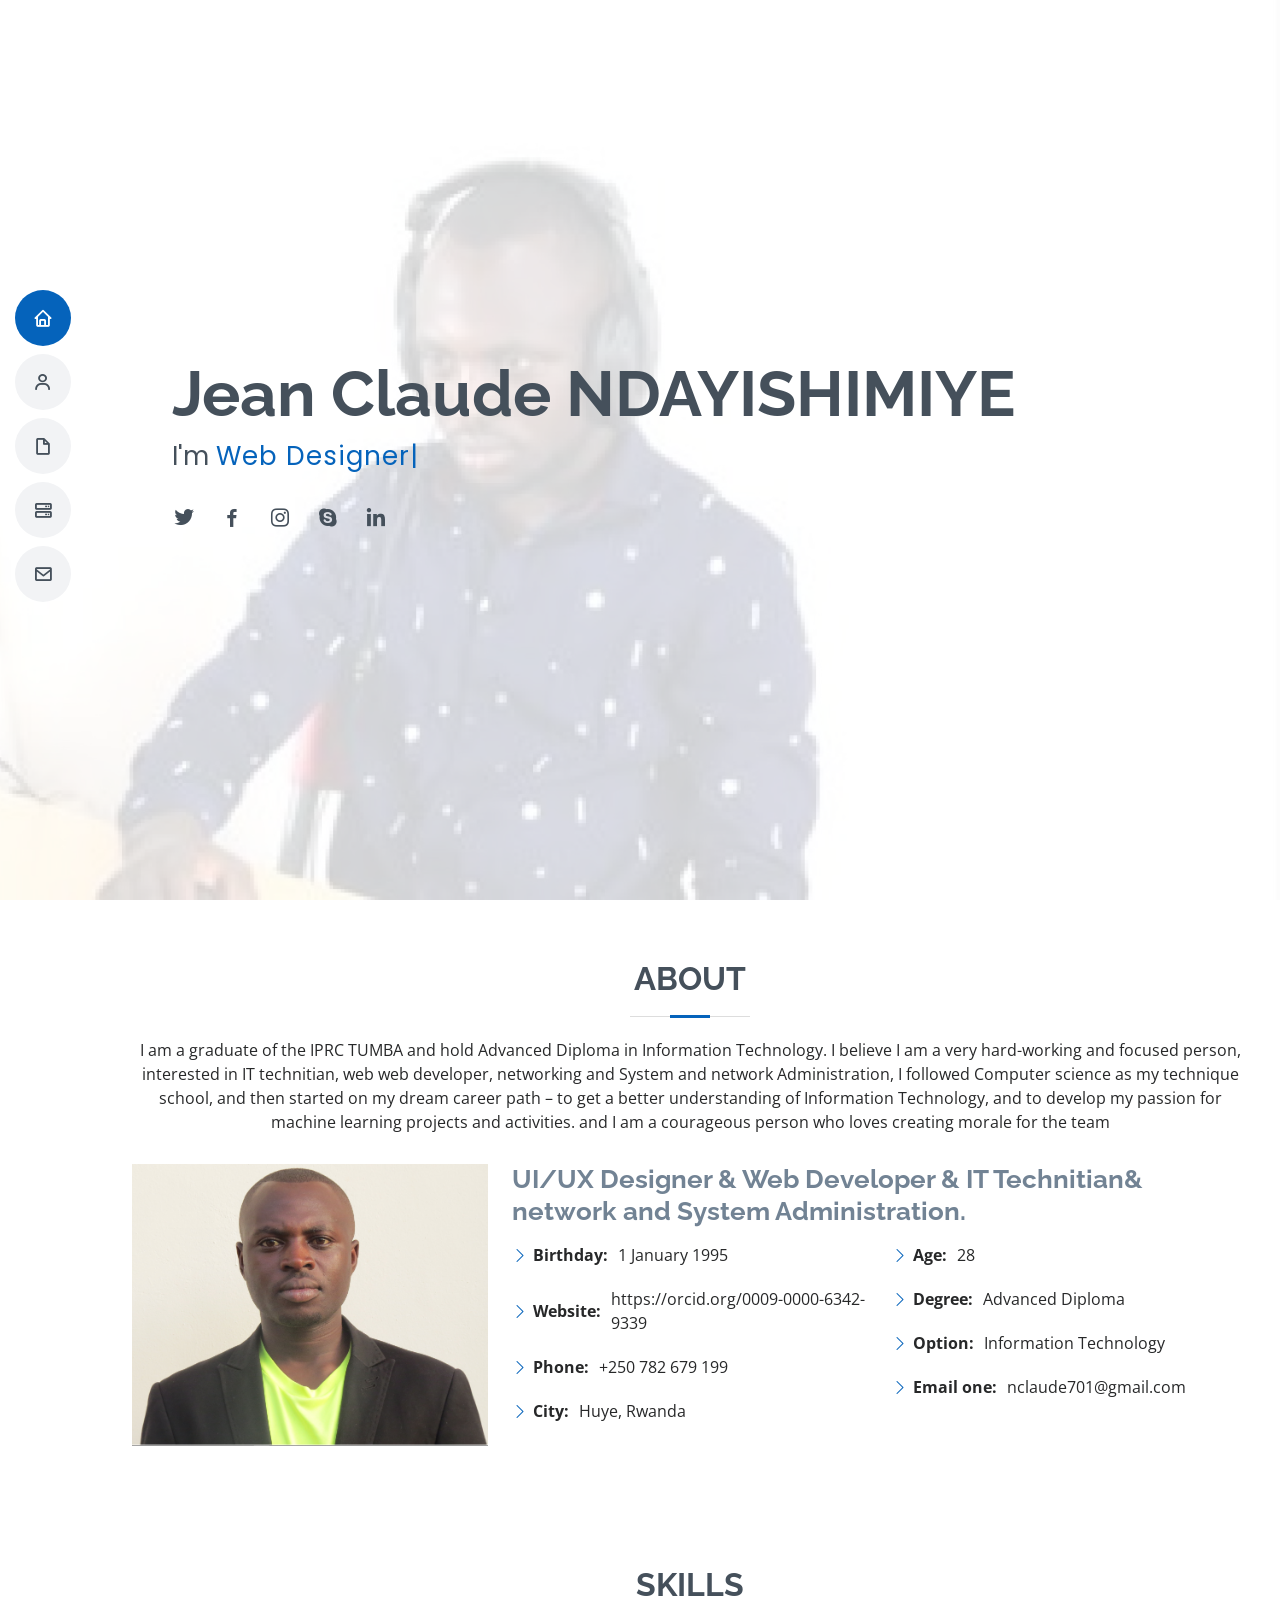
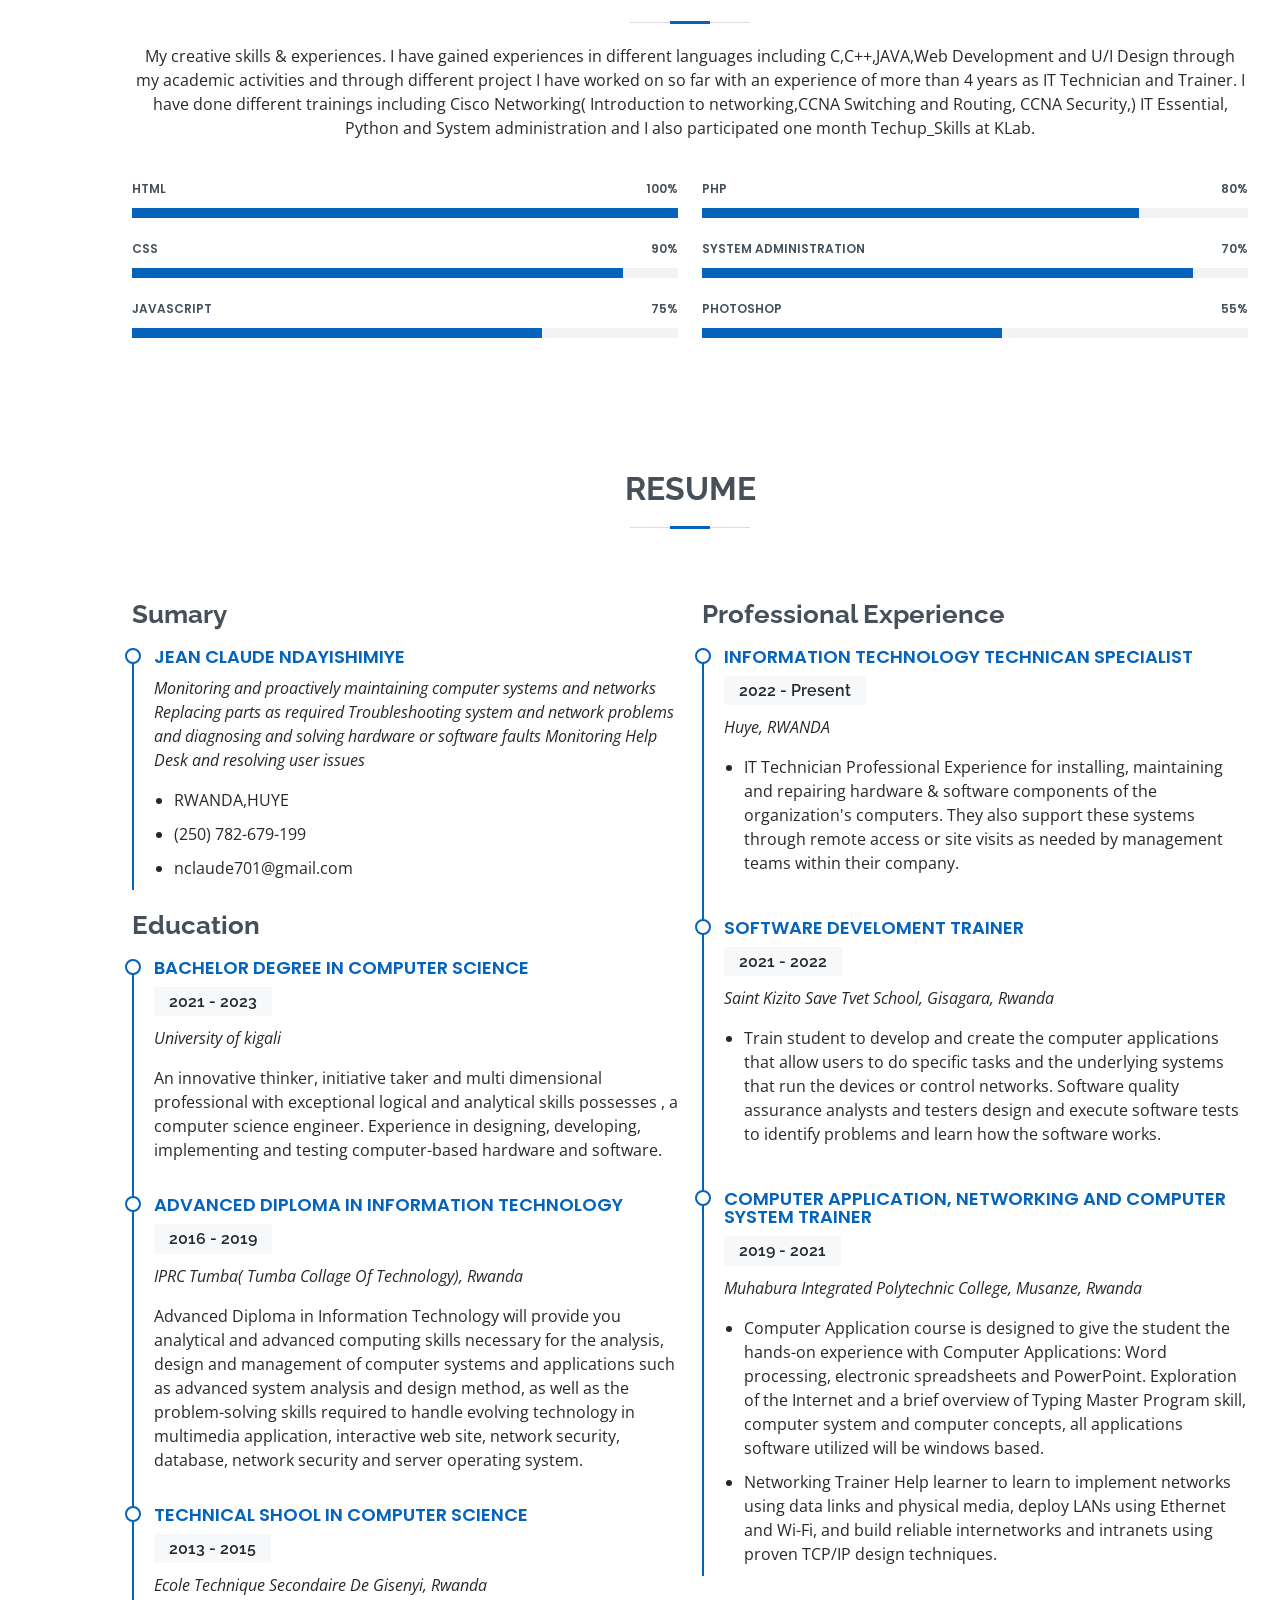
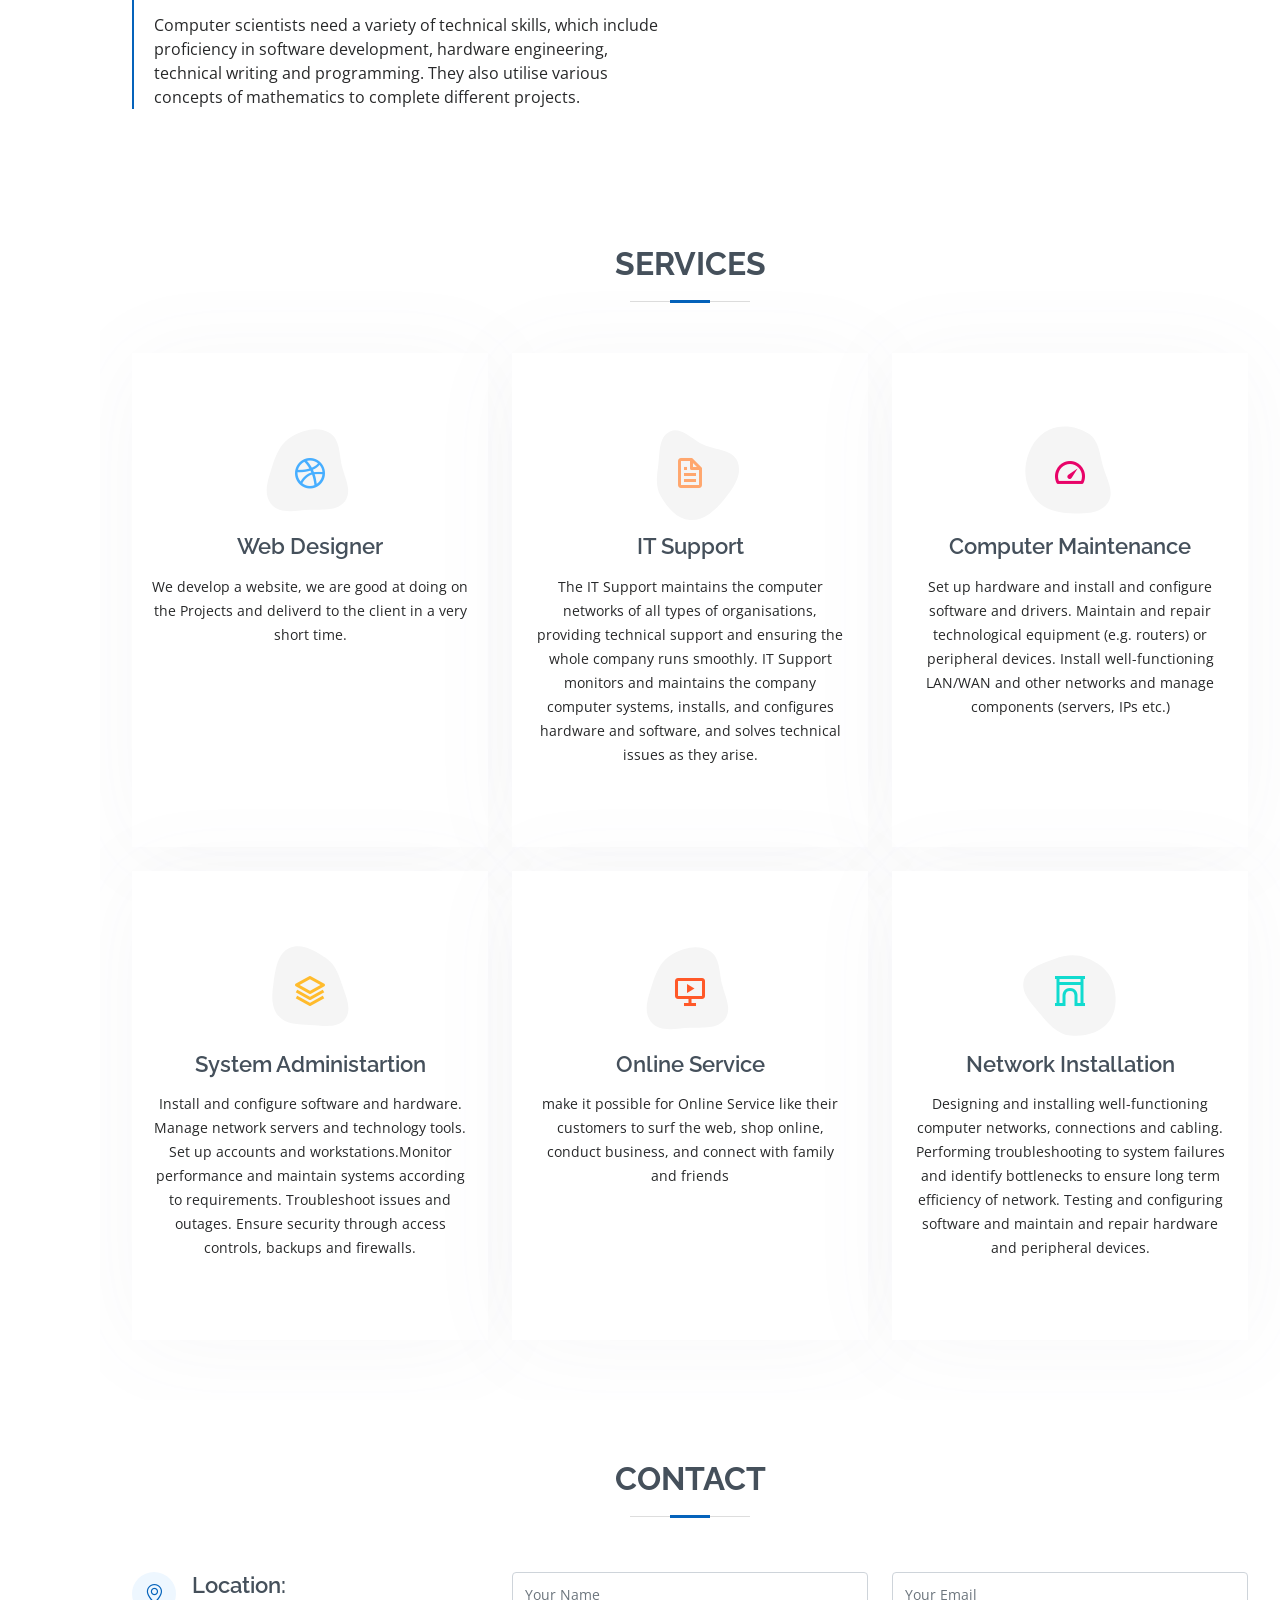
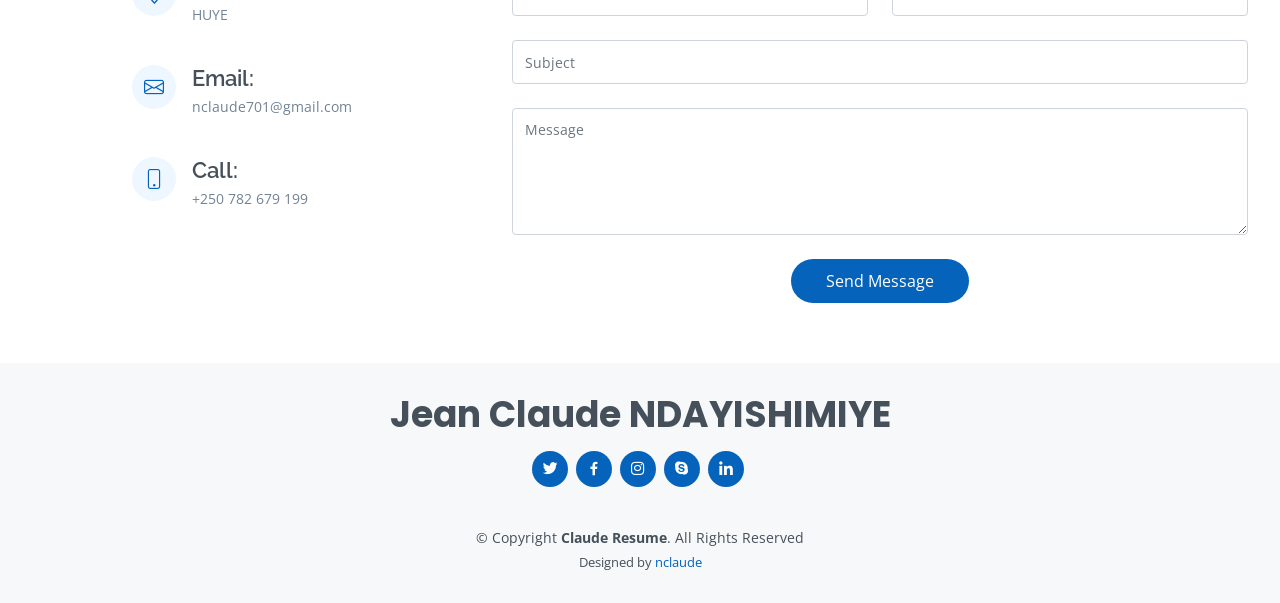
<file: index.html>
<!DOCTYPE html>
<html lang="en">

<head>
  <meta charset="utf-8">
  <meta content="width=device-width, initial-scale=1.0" name="viewport">

   <title>Jean Claude - Ndayishimiye</title>
  <meta content="" name="description">
  <meta content="" name="keywords">

  <!-- Favicons -->
  <link href="assets/img/favicon.png" rel="icon">
  <link href="assets/img/apple-touch-icon.png" rel="apple-touch-icon">

  <!-- Google Fonts -->
  <link href="https://fonts.googleapis.com/css?family=Open+Sans:300,300i,400,400i,600,600i,700,700i|Raleway:300,300i,400,400i,500,500i,600,600i,700,700i|Poppins:300,300i,400,400i,500,500i,600,600i,700,700i" rel="stylesheet">

  <!-- Vendor CSS Files -->
  <link href="assets/vendor/aos/aos.css" rel="stylesheet">
  <link href="assets/vendor/bootstrap/css/bootstrap.min.css" rel="stylesheet">
  <link href="assets/vendor/bootstrap-icons/bootstrap-icons.css" rel="stylesheet">
  <link href="assets/vendor/boxicons/css/boxicons.min.css" rel="stylesheet">
  <link href="assets/vendor/glightbox/css/glightbox.min.css" rel="stylesheet">
  <link href="assets/vendor/swiper/swiper-bundle.min.css" rel="stylesheet">

  <!-- Template Main CSS File -->
  <link href="assets/css/style.css" rel="stylesheet">

  <!-- =======================================================
  * Template Name: MyResume - v4.10.0
  * Template URL: https://bootstrapmade.com/free-html-bootstrap-template-my-resume/
  * Author: BootstrapMade.com
  * License: https://bootstrapmade.com/license/
  ======================================================== -->
</head>

<body>

  <!-- ======= Mobile nav toggle button ======= -->
  <!-- <button type="button" class="mobile-nav-toggle d-xl-none"><i class="bi bi-list mobile-nav-toggle"></i></button> -->
  <i class="bi bi-list mobile-nav-toggle d-lg-none"></i>
  <!-- ======= Header ======= -->
  <header id="header" class="d-flex flex-column justify-content-center">

    <nav id="navbar" class="navbar nav-menu">
      <ul>
        <li><a href="#hero" class="nav-link scrollto active"><i class="bx bx-home"></i> <span>Home</span></a></li>
        <li><a href="#about" class="nav-link scrollto"><i class="bx bx-user"></i> <span>About</span></a></li>
        <li><a href="#resume" class="nav-link scrollto"><i class="bx bx-file-blank"></i> <span>Resume</span></a></li>
       
        <li><a href="#services" class="nav-link scrollto"><i class="bx bx-server"></i> <span>Services</span></a></li>
        <li><a href="#contact" class="nav-link scrollto"><i class="bx bx-envelope"></i> <span>Contact</span></a></li>
      </ul>
    </nav><!-- .nav-menu -->

  </header><!-- End Header -->

  <!-- ======= Hero Section ======= -->
  <section id="hero" class="d-flex flex-column justify-content-center">
    <div class="container" data-aos="zoom-in" data-aos-delay="100">
      <h1>Jean Claude NDAYISHIMIYE</h1>
      <p>I'm <span class="typed" data-typed-items="Web Designer, Web Developer,IT technitian, Network and System Administration"></span></p>
      <div class="social-links">
        <a href="https://twitter.com/home" class="twitter"><i class="bx bxl-twitter"></i></a>
        <a href="https://www.facebook.com/ndiyishimiye.jeanclaude" class="facebook"><i class="bx bxl-facebook"></i></a>
        <a href="https://www.instagram.com/damascienejean/" class="instagram"><i class="bx bxl-instagram"></i></a>
        <a href="#" class="google-plus"><i class="bx bxl-skype"></i></a>
        <a href="https://www.linkedin.com/in/nclaude701/" class="linkedin"><i class="bx bxl-linkedin"></i></a>
      </div>
    </div>
  </section><!-- End Hero -->

  <main id="main">

    <!-- ======= About Section ======= -->
    <section id="about" class="about">
      <div class="container" data-aos="fade-up">

        <div class="section-title">
          <h2>About</h2>
          <p>I am a graduate of the IPRC TUMBA and hold Advanced Diploma in Information Technology. I believe I am a very hard-working and focused person, interested in IT technitian, web web developer, networking and System and network Administration, I followed Computer science as my technique school, and then started on my dream career path – to get a better understanding of Information Technology, and to develop my passion for machine learning projects and activities. and I am a courageous person who loves creating morale for the team</p>
        </div>

        <div class="row">
          <div class="col-lg-4">
            <img src="assets/img/profile.png" class="img-fluid" alt="">
          </div>
          <div class="col-lg-8 pt-4 pt-lg-0 content">
            <h3>UI/UX Designer &amp; Web Developer &amp; IT Technitian&amp; network and System Administration.</h3>
            <p class="fst-italic">
             
            </p>
            <div class="row">
              <div class="col-lg-6">
                <ul>
                  <li><i class="bi bi-chevron-right"></i> <strong>Birthday:</strong> <span>1 January 1995</span></li>
                  <li><i class="bi bi-chevron-right"></i> <strong>Website:</strong> <span>https://orcid.org/0009-0000-6342-9339</span></li>
                  <li><i class="bi bi-chevron-right"></i> <strong>Phone:</strong> <span>+250 782 679 199</span></li>
                  <li><i class="bi bi-chevron-right"></i> <strong>City:</strong> <span>Huye, Rwanda</span></li>
                </ul>
              </div>
              <div class="col-lg-6">
                <ul>
                  <li><i class="bi bi-chevron-right"></i> <strong>Age:</strong> <span>28</span></li>
                  <li><i class="bi bi-chevron-right"></i> <strong>Degree:</strong> <span>Advanced Diploma</span></li>
                  <li><i class="bi bi-chevron-right"></i> <strong>Option:</strong> <span>Information Technology</span></li>
                  <li><i class="bi bi-chevron-right"></i> <strong>Email one:</strong> <span>nclaude701@gmail.com</span></li>
                </ul>
              </div>
            </div>
            <p>
              
            </p>
          </div>
        </div>

      </div>
    </section><!-- End About Section -->

    

    <!-- ======= Skills Section ======= -->
    <section id="skills" class="skills section-bg">
      <div class="container" data-aos="fade-up">

        <div class="section-title">
          <h2>Skills</h2>
          <p>My creative skills & experiences.
I have gained experiences in different languages including C,C++,JAVA,Web Development and U/I Design through my academic activities and through different project I have worked on so far with an experience of more than 4 years as IT Technician and Trainer. I have done different trainings including Cisco Networking( Introduction to networking,CCNA Switching and Routing, CCNA Security,) IT Essential, Python and System administration and I also participated one month Techup_Skills at KLab.</p>
        </div>

        <div class="row skills-content">

          <div class="col-lg-6">

            <div class="progress">
              <span class="skill">HTML <i class="val">100%</i></span>
              <div class="progress-bar-wrap">
                <div class="progress-bar" role="progressbar" aria-valuenow="100" aria-valuemin="0" aria-valuemax="100"></div>
              </div>
            </div>

            <div class="progress">
              <span class="skill">CSS <i class="val">90%</i></span>
              <div class="progress-bar-wrap">
                <div class="progress-bar" role="progressbar" aria-valuenow="90" aria-valuemin="0" aria-valuemax="100"></div>
              </div>
            </div>

            <div class="progress">
              <span class="skill">JavaScript <i class="val">75%</i></span>
              <div class="progress-bar-wrap">
                <div class="progress-bar" role="progressbar" aria-valuenow="75" aria-valuemin="0" aria-valuemax="100"></div>
              </div>
            </div>

          </div>

          <div class="col-lg-6">

            <div class="progress">
              <span class="skill">PHP <i class="val">80%</i></span>
              <div class="progress-bar-wrap">
                <div class="progress-bar" role="progressbar" aria-valuenow="80" aria-valuemin="0" aria-valuemax="100"></div>
              </div>
            </div>

            <div class="progress">
              <span class="skill">system administration <i class="val">70%</i></span>
              <div class="progress-bar-wrap">
                <div class="progress-bar" role="progressbar" aria-valuenow="90" aria-valuemin="0" aria-valuemax="100"></div>
              </div>
            </div>

            <div class="progress">
              <span class="skill">Photoshop <i class="val">55%</i></span>
              <div class="progress-bar-wrap">
                <div class="progress-bar" role="progressbar" aria-valuenow="55" aria-valuemin="0" aria-valuemax="100"></div>
              </div>
            </div>

          </div>

        </div>

      </div>
    </section><!-- End Skills Section -->

    <!-- ======= Resume Section ======= -->
    <section id="resume" class="resume">
      <div class="container" data-aos="fade-up">

        <div class="section-title">
          <h2>Resume</h2>
        
        </div>

        <div class="row">
          <div class="col-lg-6">
            <h3 class="resume-title">Sumary</h3>
            <div class="resume-item pb-0">
              <h4>Jean Claude NDAYISHIMIYE</h4>
              <p><em>Monitoring and proactively maintaining computer systems and networks Replacing parts as required Troubleshooting system and network problems and diagnosing and solving hardware or software faults Monitoring Help Desk and resolving user issues</em></p>
              <ul>
                <li>RWANDA,HUYE </li>
                <li>(250) 782-679-199</li>
                <li>nclaude701@gmail.com</li>
              </ul>
            </div>

            <h3 class="resume-title">Education</h3>
            <div class="resume-item">
              <h4>Bachelor Degree In Computer Science</h4>
              <h5>2021 - 2023</h5>
              <p><em>University of kigali</em></p>
              <p>An innovative thinker, initiative taker and multi dimensional professional with exceptional logical and analytical skills possesses , a computer science engineer. Experience in designing, developing, implementing and testing computer-based hardware and software.</p>
            </div>
            <div class="resume-item">
              <h4>Advanced Diploma In Information Technology</h4>
              <h5>2016 - 2019</h5>
              <p><em>IPRC Tumba( Tumba Collage Of Technology), Rwanda</em></p>
              <p>Advanced Diploma in Information Technology will provide you analytical and advanced computing skills necessary for the analysis, design and management of computer systems and applications such as advanced system analysis and design method, as well as the problem-solving skills required to handle evolving technology in multimedia application, interactive web site, network security, database, network security and server operating system.</p>
            </div>
            <div class="resume-item">
              <h4>Technical Shool In Computer Science</h4>
              <h5>2013 - 2015</h5>
              <p><em>Ecole Technique Secondaire De Gisenyi, Rwanda</em></p>
              <p>Computer scientists need a variety of technical skills, which include proficiency in software development, hardware engineering, technical writing and programming. They also utilise various concepts of mathematics to complete different projects.</p>
            </div>
          </div>
          <div class="col-lg-6">
            <h3 class="resume-title">Professional Experience</h3>
            <div class="resume-item">
              <h4>Information Technology Technican specialist</h4>
              <h5>2022 - Present</h5>
              <p><em>Huye, RWANDA</em></p>
              <ul>
                <li>IT Technician Professional Experience for installing, maintaining and repairing hardware & software components of the organization's computers. They also support these systems through remote access or site visits as needed by management teams within their company.</li>
                
              </ul>
            </div>
            <div class="resume-item">
              <h4>Software Develoment Trainer</h4>
              <h5>2021 - 2022</h5>
              <p><em>Saint Kizito Save Tvet School, Gisagara, Rwanda</em></p>
              <ul>
                <li>Train student to develop and create the computer applications that allow users to do specific tasks and the underlying systems that run the devices or control networks. Software quality assurance analysts and testers design and execute software tests to identify problems and learn how the software works.</li>
                
              </ul>
            </div>
            <div class="resume-item">
              <h4>Computer Application, Networking and Computer system Trainer</h4>
              <h5>2019 - 2021</h5>
              <p><em>Muhabura Integrated Polytechnic College, Musanze, Rwanda</em></p>
              <ul>
                <li>Computer Application course is designed to give the student the hands-on experience with Computer Applications: Word processing, electronic spreadsheets and PowerPoint. Exploration of the Internet and a brief overview of Typing Master Program skill, computer system and computer concepts, all applications software utilized will be windows based.</li>
                 <li>Networking Trainer Help learner to learn to implement networks using data links and physical media, deploy LANs using Ethernet and Wi-Fi, and build reliable internetworks and intranets using proven TCP/IP design techniques.</li>
                
              </ul>
            </div>
          </div>
        </div>

      </div>
    </section><!-- End Resume Section -->

    <!-- ======= Portfolio Section ======= -->
    <!-- End Portfolio Section -->

    <!-- ======= Services Section ======= -->
    <section id="services" class="services">
      <div class="container" data-aos="fade-up">

        <div class="section-title">
          <h2>Services</h2>

        </div>

        <div class="row">

          <div class="col-lg-4 col-md-6 d-flex align-items-stretch" data-aos="zoom-in" data-aos-delay="100">
            <div class="icon-box iconbox-blue">
              <div class="icon">
                <svg width="100" height="100" viewBox="0 0 600 600" xmlns="http://www.w3.org/2000/svg">
                  <path stroke="none" stroke-width="0" fill="#f5f5f5" d="M300,521.0016835830174C376.1290562159157,517.8887921683347,466.0731472004068,529.7835943286574,510.70327084640275,468.03025145048787C554.3714126377745,407.6079735673963,508.03601936045806,328.9844924480964,491.2728898941984,256.3432110539036C474.5976632858925,184.082847569629,479.9380746630129,96.60480741107993,416.23090153303,58.64404602377083C348.86323505073057,18.502131276798302,261.93793281208167,40.57373210992963,193.5410806939664,78.93577620505333C130.42746243093433,114.334589627462,98.30271207620316,179.96522072025542,76.75703585869454,249.04625023123273C51.97151888228291,328.5150500222984,13.704378332031375,421.85034740162234,66.52175969318436,486.19268352777647C119.04800174914682,550.1803526380478,217.28368757567262,524.383925680826,300,521.0016835830174"></path>
                </svg>
                <i class="bx bxl-dribbble"></i>
              </div>
              <h4><a href="">Web Designer</a></h4>
              <p>We develop a website, we are good at doing on the Projects and deliverd to the client in a very short time.</p>
            </div>
          </div>

          <div class="col-lg-4 col-md-6 d-flex align-items-stretch mt-4 mt-md-0" data-aos="zoom-in" data-aos-delay="200">
            <div class="icon-box iconbox-orange ">
              <div class="icon">
                <svg width="100" height="100" viewBox="0 0 600 600" xmlns="http://www.w3.org/2000/svg">
                  <path stroke="none" stroke-width="0" fill="#f5f5f5" d="M300,582.0697525312426C382.5290701553225,586.8405444964366,449.9789794690241,525.3245884688669,502.5850820975895,461.55621195738473C556.606425686781,396.0723002908107,615.8543463187945,314.28637112970534,586.6730223649479,234.56875336149918C558.9533121215079,158.8439757836574,454.9685369536778,164.00468322053177,381.49747125262974,130.76875717737553C312.15926192815925,99.40240125094834,248.97055460311594,18.661163978235184,179.8680185752513,50.54337015887873C110.5421016452524,82.52863877960104,119.82277516462835,180.83849132639028,109.12597500060166,256.43424936330496C100.08760227029461,320.3096726198365,92.17705696193138,384.0621239912766,124.79988738764834,439.7174275375508C164.83382741302287,508.01625554203684,220.96474134820875,577.5009287672846,300,582.0697525312426"></path>
                </svg>
                <i class="bx bx-file"></i>
              </div>
              <h4><a href="">IT Support</a></h4>
              <p>The IT Support maintains the computer networks of all types of organisations, providing technical support and ensuring the whole company runs smoothly. IT Support monitors and maintains the company computer systems, installs, and configures hardware and software, and solves technical issues as they arise.</p>
            </div>
          </div>

          <div class="col-lg-4 col-md-6 d-flex align-items-stretch mt-4 mt-lg-0" data-aos="zoom-in" data-aos-delay="300">
            <div class="icon-box iconbox-pink">
              <div class="icon">
                <svg width="100" height="100" viewBox="0 0 600 600" xmlns="http://www.w3.org/2000/svg">
                  <path stroke="none" stroke-width="0" fill="#f5f5f5" d="M300,541.5067337569781C382.14930387511276,545.0595476570109,479.8736841581634,548.3450877840088,526.4010558755058,480.5488172755941C571.5218469581645,414.80211281144784,517.5187510058486,332.0715597781072,496.52539010469104,255.14436215662573C477.37192572678356,184.95920475031193,473.57363656557914,105.61284051026155,413.0603344069578,65.22779650032875C343.27470386102294,18.654635553484475,251.2091493199835,5.337323636656869,175.0934190732945,40.62881213300186C97.87086631185822,76.43348514350839,51.98124368387456,156.15599469081315,36.44837278890362,239.84606092416172C21.716077023791087,319.22268207091537,43.775223500013084,401.1760424656574,96.891909868211,461.97329694683043C147.22146801428983,519.5804099606455,223.5754009179313,538.201503339737,300,541.5067337569781"></path>
                </svg>
                <i class="bx bx-tachometer"></i>
              </div>
              <h4><a href="">Computer Maintenance</a></h4>
              <p>Set up hardware and install and configure software and drivers. Maintain and repair technological equipment (e.g. routers) or peripheral devices. Install well-functioning LAN/WAN and other networks and manage components (servers, IPs etc.)</p>
            </div>
          </div>

          <div class="col-lg-4 col-md-6 d-flex align-items-stretch mt-4" data-aos="zoom-in" data-aos-delay="100">
            <div class="icon-box iconbox-yellow">
              <div class="icon">
                <svg width="100" height="100" viewBox="0 0 600 600" xmlns="http://www.w3.org/2000/svg">
                  <path stroke="none" stroke-width="0" fill="#f5f5f5" d="M300,503.46388370962813C374.79870501325706,506.71871716319447,464.8034551963731,527.1746412648533,510.4981551193396,467.86667711651364C555.9287308511215,408.9015244558933,512.6030010748507,327.5744911775523,490.211057578863,256.5855673507754C471.097692560561,195.9906835881958,447.69079081568157,138.11976852964426,395.19560036434837,102.3242989838813C329.3053358748298,57.3949838291264,248.02791733380457,8.279543830951368,175.87071277845988,42.242879143198664C103.41431057327972,76.34704239035025,93.79494320519305,170.9812938413882,81.28167332365135,250.07896920659033C70.17666984294237,320.27484674793965,64.84698225790005,396.69656628748305,111.28512138212992,450.4950937839243C156.20124167950087,502.5303643271138,231.32542653798444,500.4755392045468,300,503.46388370962813"></path>
                </svg>
                <i class="bx bx-layer"></i>
              </div>
              <h4><a href="">System Administartion</a></h4>
              <p>Install and configure software and hardware. Manage network servers and technology tools. Set up accounts and workstations.Monitor performance and maintain systems according to requirements. Troubleshoot issues and outages. Ensure security through access controls, backups and firewalls.</p>
            </div>
          </div>

          <div class="col-lg-4 col-md-6 d-flex align-items-stretch mt-4" data-aos="zoom-in" data-aos-delay="200">
            <div class="icon-box iconbox-red">
              <div class="icon">
                <svg width="100" height="100" viewBox="0 0 600 600" xmlns="http://www.w3.org/2000/svg">
                  <path stroke="none" stroke-width="0" fill="#f5f5f5" d="M300,521.0016835830174C376.1290562159157,517.8887921683347,466.0731472004068,529.7835943286574,510.70327084640275,468.03025145048787C554.3714126377745,407.6079735673963,508.03601936045806,328.9844924480964,491.2728898941984,256.3432110539036C474.5976632858925,184.082847569629,479.9380746630129,96.60480741107993,416.23090153303,58.64404602377083C348.86323505073057,18.502131276798302,261.93793281208167,40.57373210992963,193.5410806939664,78.93577620505333C130.42746243093433,114.334589627462,98.30271207620316,179.96522072025542,76.75703585869454,249.04625023123273C51.97151888228291,328.5150500222984,13.704378332031375,421.85034740162234,66.52175969318436,486.19268352777647C119.04800174914682,550.1803526380478,217.28368757567262,524.383925680826,300,521.0016835830174"></path>
                </svg>
                <i class="bx bx-slideshow"></i>
              </div>
              <h4><a href="">Online Service</a></h4>
              <p> make it possible for Online Service like  their customers to surf the web, shop online, conduct business, and connect with family and friends</p>
            </div>
          </div>

          <div class="col-lg-4 col-md-6 d-flex align-items-stretch mt-4" data-aos="zoom-in" data-aos-delay="300">
            <div class="icon-box iconbox-teal">
              <div class="icon">
                <svg width="100" height="100" viewBox="0 0 600 600" xmlns="http://www.w3.org/2000/svg">
                  <path stroke="none" stroke-width="0" fill="#f5f5f5" d="M300,566.797414625762C385.7384707136149,576.1784315230908,478.7894351017131,552.8928747891023,531.9192734346935,484.94944893311C584.6109503024035,417.5663521118492,582.489472248146,322.67544863468447,553.9536738515405,242.03673114598146C529.1557734026468,171.96086150256528,465.24506316201064,127.66468636344209,395.9583748389544,100.7403814666027C334.2173773831606,76.7482773500951,269.4350130405921,84.62216499799875,207.1952322260088,107.2889140133804C132.92018162631612,134.33871894543012,41.79353780512637,160.00259165414826,22.644507872594943,236.69541883565114C3.319112789854554,314.0945973066697,72.72355303640163,379.243833228382,124.04198916343866,440.3218312028393C172.9286146004772,498.5055451809895,224.45579914871206,558.5317968840102,300,566.797414625762"></path>
                </svg>
                <i class="bx bx-arch"></i>
              </div>
              <h4><a href="">Network Installation</a></h4>
              <p>Designing and installing well-functioning computer networks, connections and cabling. Performing troubleshooting to system failures and identify bottlenecks to ensure long term efficiency of network. Testing and configuring software and maintain and repair hardware and peripheral devices.</p>
            </div>
          </div>

        </div>

      </div>
    </section><!-- End Services Section -->

    <!-- ======= contact Section ======= -->
    
    <section id="contact" class="contact">
      <div class="container" data-aos="fade-up">

        <div class="section-title">
          <h2>Contact</h2>
        </div>

        <div class="row mt-1">

          <div class="col-lg-4">
            <div class="info">
              <div class="address">
                <i class="bi bi-geo-alt"></i>
                <h4>Location:</h4>
                <p>HUYE</p>
              </div>

              <div class="email">
                <i class="bi bi-envelope"></i>
                <h4>Email:</h4>
                <p>nclaude701@gmail.com</p>
              </div>

              <div class="phone">
                <i class="bi bi-phone"></i>
                <h4>Call:</h4>
                <p>+250 782 679 199</p>
              </div>

            </div>

          </div>

          <div class="col-lg-8 mt-5 mt-lg-0">

            <form action="forms/contact.php" method="post" role="form" class="php-email-form">
              <div class="row">
                <div class="col-md-6 form-group">
                  <input type="text" name="name" class="form-control" id="name" placeholder="Your Name" required>
                </div>
                <div class="col-md-6 form-group mt-3 mt-md-0">
                  <input type="email" class="form-control" name="email" id="email" placeholder="Your Email" required>
                </div>
              </div>
              <div class="form-group mt-3">
                <input type="text" class="form-control" name="subject" id="subject" placeholder="Subject" required>
              </div>
              <div class="form-group mt-3">
                <textarea class="form-control" name="message" rows="5" placeholder="Message" required></textarea>
              </div>
              <div class="my-3">
                <div class="loading">Loading</div>
                <div class="error-message"></div>
                <div class="sent-message">Your message has been sent. Thank you!</div>
              </div>
              <div class="text-center"><button type="submit">Send Message</button></div>
            </form>

          </div>

        </div>

      </div>
    </section><!-- End Contact Section -->

  </main><!-- End #main -->

  <!-- ======= Footer ======= -->
  <footer id="footer">
    <div class="container">
      <h3>Jean Claude NDAYISHIMIYE</h3>
    
      <div class="social-links">
        <a href="https://twitter.com/home?lang=en" class="twitter"><i class="bx bxl-twitter"></i></a>
        <a href="https://www.facebook.com/" class="facebook"><i class="bx bxl-facebook"></i></a>
        <a href="#" class="instagram"><i class="bx bxl-instagram"></i></a>
        <a href="#" class="google-plus"><i class="bx bxl-skype"></i></a>
        <a href="www.linkedin.com/in/nclaude701" class="linkedin"><i class="bx bxl-linkedin"></i></a>
      </div>
      <div class="copyright">
        &copy; Copyright <strong><span>Claude Resume</span></strong>. All Rights Reserved
      </div>
      <div class="credits">
        <!-- All the links in the footer should remain intact. -->
        <!-- You can delete the links only if you purchased the pro version. -->
        <!-- Licensing information: [license-url] -->
        <!-- Purchase the pro version with working PHP/AJAX contact form: https://bootstrapmade.com/free-html-bootstrap-template-my-resume/ -->
        Designed by <a href="">nclaude</a>
      </div>
    </div>
  </footer><!-- End Footer -->

  <div id="preloader"></div>
  <a href="#" class="back-to-top d-flex align-items-center justify-content-center"><i class="bi bi-arrow-up-short"></i></a>

  <!-- Vendor JS Files -->
  <script src="assets/vendor/purecounter/purecounter_vanilla.js"></script>
  <script src="assets/vendor/aos/aos.js"></script>
  <script src="assets/vendor/bootstrap/js/bootstrap.bundle.min.js"></script>
  <script src="assets/vendor/glightbox/js/glightbox.min.js"></script>
  <script src="assets/vendor/isotope-layout/isotope.pkgd.min.js"></script>
  <script src="assets/vendor/swiper/swiper-bundle.min.js"></script>
  <script src="assets/vendor/typed.js/typed.min.js"></script>
  <script src="assets/vendor/waypoints/noframework.waypoints.js"></script>
  <script src="assets/vendor/php-email-form/validate.js"></script>

  <!-- Template Main JS File -->
  <script src="assets/js/main.js"></script>

</body>

</html>
</file>
<file: assets/css/style.css>
/**
* Template Name: MyResume - v4.10.0
* Template URL: https://bootstrapmade.com/free-html-bootstrap-template-my-resume/
* Author: BootstrapMade.com
* License: https://bootstrapmade.com/license/
*/

/*--------------------------------------------------------------
# General
--------------------------------------------------------------*/
body {
  font-family: "Open Sans", sans-serif;
  color: #272829;
}

a {
  color: #0563bb;
  text-decoration: none;
}

a:hover {
  color: #067ded;
  text-decoration: none;
}

h1,
h2,
h3,
h4,
h5,
h6 {
  font-family: "Raleway", sans-serif;
}

/*--------------------------------------------------------------
# Back to top button
--------------------------------------------------------------*/
.back-to-top {
  position: fixed;
  visibility: hidden;
  opacity: 0;
  right: 15px;
  bottom: 15px;
  z-index: 996;
  background: #0563bb;
  width: 40px;
  height: 40px;
  border-radius: 50px;
  transition: all 0.4s;
}

.back-to-top i {
  font-size: 28px;
  color: #fff;
  line-height: 0;
}

.back-to-top:hover {
  background: #0678e3;
  color: #fff;
}

.back-to-top.active {
  visibility: visible;
  opacity: 1;
}

/*--------------------------------------------------------------
# Preloader
--------------------------------------------------------------*/
#preloader {
  position: fixed;
  top: 0;
  left: 0;
  right: 0;
  bottom: 0;
  z-index: 9999;
  overflow: hidden;
  background: #fff;
}

#preloader:before {
  content: "";
  position: fixed;
  top: calc(50% - 30px);
  left: calc(50% - 30px);
  border: 6px solid #0563bb;
  border-top-color: #fff;
  border-bottom-color: #fff;
  border-radius: 50%;
  width: 60px;
  height: 60px;
  -webkit-animation: animate-preloader 1s linear infinite;
  animation: animate-preloader 1s linear infinite;
}

@-webkit-keyframes animate-preloader {
  0% {
    transform: rotate(0deg);
  }

  100% {
    transform: rotate(360deg);
  }
}

@keyframes animate-preloader {
  0% {
    transform: rotate(0deg);
  }

  100% {
    transform: rotate(360deg);
  }
}

/*--------------------------------------------------------------
# Disable aos animation delay on mobile devices
--------------------------------------------------------------*/
@media screen and (max-width: 768px) {
  [data-aos-delay] {
    transition-delay: 0 !important;
  }
}

/*--------------------------------------------------------------
# Header
--------------------------------------------------------------*/
#header {
  position: fixed;
  top: 0;
  left: 0;
  bottom: 0;
  z-index: 9997;
  transition: all 0.5s;
  padding: 15px;
  overflow-y: auto;
}

@media (max-width: 991px) {
  #header {
    width: 300px;
    background: #fff;
    border-right: 1px solid #e6e9ec;
    left: -300px;
  }
}

@media (min-width: 991px) {
  #main {
    margin-left: 100px;
  }
}

/*--------------------------------------------------------------
# Navigation Menu
--------------------------------------------------------------*/
/**
* Desktop Navigation 
*/
.nav-menu {
  padding: 0;
  display: block;
}

.nav-menu * {
  margin: 0;
  padding: 0;
  list-style: none;
}

.nav-menu>ul>li {
  position: relative;
  white-space: nowrap;
}

.nav-menu a,
.nav-menu a:focus {
  display: flex;
  align-items: center;
  color: #45505b;
  padding: 10px 18px;
  margin-bottom: 8px;
  transition: 0.3s;
  font-size: 15px;
  border-radius: 50px;
  background: #f2f3f5;
  height: 56px;
  width: 100%;
  overflow: hidden;
  transition: 0.3s;
}

.nav-menu a i,
.nav-menu a:focus i {
  font-size: 20px;
}

.nav-menu a span,
.nav-menu a:focus span {
  padding: 0 5px 0 7px;
  color: #45505b;
}

@media (min-width: 992px) {

  .nav-menu a,
  .nav-menu a:focus {
    width: 56px;
  }

  .nav-menu a span,
  .nav-menu a:focus span {
    display: none;
    color: #fff;
  }
}

.nav-menu a:hover,
.nav-menu .active,
.nav-menu .active:focus,
.nav-menu li:hover>a {
  color: #fff;
  background: #0563bb;
}

.nav-menu a:hover span,
.nav-menu .active span,
.nav-menu .active:focus span,
.nav-menu li:hover>a span {
  color: #fff;
}

.nav-menu a:hover,
.nav-menu li:hover>a {
  width: 100%;
  color: #fff;
}

.nav-menu a:hover span,
.nav-menu li:hover>a span {
  display: block;
}

/**
* Mobile Navigation 
*/
.mobile-nav-toggle {
  position: fixed;
  right: 10px;
  top: 10px;
  z-index: 9998;
  border: 0;
  background: none;
  font-size: 28px;
  transition: all 0.4s;
  outline: none !important;
  line-height: 0;
  cursor: pointer;
  border-radius: 50px;
  padding: 5px;
}

.mobile-nav-toggle i {
  color: #45505b;
}

.mobile-nav-active {
  overflow: hidden;
}

.mobile-nav-active #header {
  left: 0;
}

.mobile-nav-active .mobile-nav-toggle {
  color: #fff;
  background-color: #0563bb;
}

/*--------------------------------------------------------------
# Hero Section
--------------------------------------------------------------*/
#hero {
  width: 100%;
  height: 100vh;
  background: url("../img/hero.jpg") top right no-repeat;
  background-size: cover;
  position: relative;
}

@media (min-width: 992px) {
  #hero {
    padding-left: 160px;
  }
}

#hero:before {
  content: "";
  background: rgba(255, 255, 255, 0.8);
  position: absolute;
  bottom: 0;
  top: 0;
  left: 0;
  right: 0;
}

#hero h1 {
  margin: 0;
  font-size: 64px;
  font-weight: 700;
  line-height: 56px;
  color: #45505b;
}

#hero p {
  color: #45505b;
  margin: 15px 0 0 0;
  font-size: 26px;
  font-family: "Poppins", sans-serif;
}

#hero p span {
  color: #0563bb;
  letter-spacing: 1px;
}

#hero .social-links {
  margin-top: 30px;
}

#hero .social-links a {
  font-size: 24px;
  display: inline-block;
  color: #45505b;
  line-height: 1;
  margin-right: 20px;
  transition: 0.3s;
}

#hero .social-links a:hover {
  color: #0563bb;
}

@media (max-width: 992px) {
  #hero {
    text-align: center;
  }

  #hero h1 {
    font-size: 32px;
    line-height: 36px;
  }

  #hero p {
    margin-top: 10px;
    font-size: 20px;
    line-height: 24px;
  }
}

/*--------------------------------------------------------------
# Sections General
--------------------------------------------------------------*/
section {
  padding: 60px 0;
  overflow: hidden;
}

.section-title {
  text-align: center;
  padding-bottom: 30px;
}

.section-title h2 {
  font-size: 32px;
  font-weight: bold;
  text-transform: uppercase;
  margin-bottom: 20px;
  padding-bottom: 20px;
  position: relative;
  color: #45505b;
}

.section-title h2::before {
  content: "";
  position: absolute;
  display: block;
  width: 120px;
  height: 1px;
  background: #ddd;
  bottom: 1px;
  left: calc(50% - 60px);
}

.section-title h2::after {
  content: "";
  position: absolute;
  display: block;
  width: 40px;
  height: 3px;
  background: #0563bb;
  bottom: 0;
  left: calc(50% - 20px);
}

.section-title p {
  margin-bottom: 0;
}

/*--------------------------------------------------------------
# About
--------------------------------------------------------------*/
.about .content h3 {
  font-weight: 700;
  font-size: 26px;
  color: #728394;
}

.about .content ul {
  list-style: none;
  padding: 0;
}

.about .content ul li {
  margin-bottom: 20px;
  display: flex;
  align-items: center;
}

.about .content ul strong {
  margin-right: 10px;
}

.about .content ul i {
  font-size: 16px;
  margin-right: 5px;
  color: #0563bb;
  line-height: 0;
}

.about .content p:last-child {
  margin-bottom: 0;
}

/*--------------------------------------------------------------
# Facts
--------------------------------------------------------------*/
.facts .count-box {
  padding: 30px 30px 25px 30px;
  margin-top: 30px;
  width: 100%;
  position: relative;
  text-align: center;
  background: #fff;
}

.facts .count-box i {
  position: absolute;
  top: -25px;
  left: 50%;
  transform: translateX(-50%);
  font-size: 24px;
  background: #0563bb;
  color: #fff;
  border-radius: 50px;
  display: inline-flex;
  align-items: center;
  justify-content: center;
  width: 48px;
  height: 48px;
}

.facts .count-box span {
  font-size: 36px;
  display: block;
  font-weight: 600;
  color: #011426;
}

.facts .count-box p {
  padding: 0;
  margin: 0;
  font-family: "Raleway", sans-serif;
  font-size: 14px;
}

/*--------------------------------------------------------------
# Akills
--------------------------------------------------------------*/
.skills .progress {
  height: 60px;
  display: block;
  background: none;
  border-radius: 0;
}

.skills .progress .skill {
  padding: 10px 0;
  margin: 0;
  text-transform: uppercase;
  display: block;
  font-weight: 600;
  font-family: "Poppins", sans-serif;
  color: #45505b;
}

.skills .progress .skill .val {
  float: right;
  font-style: normal;
}

.skills .progress-bar-wrap {
  background: #f2f3f5;
}

.skills .progress-bar {
  width: 1px;
  height: 10px;
  transition: 0.9s;
  background-color: #0563bb;
}

/*--------------------------------------------------------------
# Resume
--------------------------------------------------------------*/
.resume .resume-title {
  font-size: 26px;
  font-weight: 700;
  margin-top: 20px;
  margin-bottom: 20px;
  color: #45505b;
}

.resume .resume-item {
  padding: 0 0 20px 20px;
  margin-top: -2px;
  border-left: 2px solid #0563bb;
  position: relative;
}

.resume .resume-item h4 {
  line-height: 18px;
  font-size: 18px;
  font-weight: 600;
  text-transform: uppercase;
  font-family: "Poppins", sans-serif;
  color: #0563bb;
  margin-bottom: 10px;
}

.resume .resume-item h5 {
  font-size: 16px;
  background: #f7f8f9;
  padding: 5px 15px;
  display: inline-block;
  font-weight: 600;
  margin-bottom: 10px;
}

.resume .resume-item ul {
  padding-left: 20px;
}

.resume .resume-item ul li {
  padding-bottom: 10px;
}

.resume .resume-item:last-child {
  padding-bottom: 0;
}

.resume .resume-item::before {
  content: "";
  position: absolute;
  width: 16px;
  height: 16px;
  border-radius: 50px;
  left: -9px;
  top: 0;
  background: #fff;
  border: 2px solid #0563bb;
}

/*--------------------------------------------------------------
# Portfolio
--------------------------------------------------------------*/
.portfolio .portfolio-item {
  margin-bottom: 30px;
}

.portfolio #portfolio-flters {
  padding: 0;
  margin: 0 auto 25px auto;
  list-style: none;
  text-align: center;
  background: #fff;
  border-radius: 50px;
  padding: 2px 15px;
}

.portfolio #portfolio-flters li {
  cursor: pointer;
  display: inline-block;
  padding: 10px 15px;
  font-size: 14px;
  font-weight: 600;
  line-height: 1;
  text-transform: uppercase;
  color: #272829;
  margin-bottom: 5px;
  transition: all 0.3s ease-in-out;
}

.portfolio #portfolio-flters li:hover,
.portfolio #portfolio-flters li.filter-active {
  color: #0563bb;
}

.portfolio #portfolio-flters li:last-child {
  margin-right: 0;
}

.portfolio .portfolio-wrap {
  transition: 0.3s;
  position: relative;
  overflow: hidden;
  z-index: 1;
  background: rgba(69, 80, 91, 0.8);
}

.portfolio .portfolio-wrap::before {
  content: "";
  background: rgba(255, 255, 255, 0.7);
  position: absolute;
  left: 30px;
  right: 30px;
  top: 30px;
  bottom: 30px;
  transition: all ease-in-out 0.3s;
  z-index: 2;
  opacity: 0;
}

.portfolio .portfolio-wrap .portfolio-info {
  opacity: 0;
  position: absolute;
  top: 0;
  left: 0;
  right: 0;
  bottom: 0;
  text-align: center;
  z-index: 3;
  transition: all ease-in-out 0.3s;
  display: flex;
  flex-direction: column;
  justify-content: center;
  align-items: center;
}

.portfolio .portfolio-wrap .portfolio-info::before {
  display: block;
  content: "";
  width: 48px;
  height: 48px;
  position: absolute;
  top: 35px;
  left: 35px;
  border-top: 3px solid #d7dce1;
  border-left: 3px solid #d7dce1;
  transition: all 0.5s ease 0s;
  z-index: 9994;
}

.portfolio .portfolio-wrap .portfolio-info::after {
  display: block;
  content: "";
  width: 48px;
  height: 48px;
  position: absolute;
  bottom: 35px;
  right: 35px;
  border-bottom: 3px solid #d7dce1;
  border-right: 3px solid #d7dce1;
  transition: all 0.5s ease 0s;
  z-index: 9994;
}

.portfolio .portfolio-wrap .portfolio-info h4 {
  font-size: 20px;
  color: #45505b;
  font-weight: 600;
}

.portfolio .portfolio-wrap .portfolio-info p {
  color: #45505b;
  font-size: 14px;
  text-transform: uppercase;
  padding: 0;
  margin: 0;
}

.portfolio .portfolio-wrap .portfolio-links {
  text-align: center;
  z-index: 4;
}

.portfolio .portfolio-wrap .portfolio-links a {
  color: #45505b;
  margin: 0 2px;
  font-size: 28px;
  display: inline-block;
  transition: 0.3s;
}

.portfolio .portfolio-wrap .portfolio-links a:hover {
  color: #148af9;
}

.portfolio .portfolio-wrap:hover::before {
  top: 0;
  left: 0;
  right: 0;
  bottom: 0;
  opacity: 1;
}

.portfolio .portfolio-wrap:hover .portfolio-info {
  opacity: 1;
}

.portfolio .portfolio-wrap:hover .portfolio-info::before {
  top: 15px;
  left: 15px;
}

.portfolio .portfolio-wrap:hover .portfolio-info::after {
  bottom: 15px;
  right: 15px;
}

/*--------------------------------------------------------------
# Portfolio Details
--------------------------------------------------------------*/
.portfolio-details {
  padding-top: 40px;
}

.portfolio-details .portfolio-details-slider img {
  width: 100%;
}

.portfolio-details .portfolio-details-slider .swiper-pagination {
  margin-top: 20px;
  position: relative;
}

.portfolio-details .portfolio-details-slider .swiper-pagination .swiper-pagination-bullet {
  width: 12px;
  height: 12px;
  background-color: #fff;
  opacity: 1;
  border: 1px solid #0563bb;
}

.portfolio-details .portfolio-details-slider .swiper-pagination .swiper-pagination-bullet-active {
  background-color: #0563bb;
}

.portfolio-details .portfolio-info {
  padding: 30px;
  box-shadow: 0px 0 30px rgba(69, 80, 91, 0.08);
}

.portfolio-details .portfolio-info h3 {
  font-size: 22px;
  font-weight: 700;
  margin-bottom: 20px;
  padding-bottom: 20px;
  border-bottom: 1px solid #eee;
}

.portfolio-details .portfolio-info ul {
  list-style: none;
  padding: 0;
  font-size: 15px;
}

.portfolio-details .portfolio-info ul li+li {
  margin-top: 10px;
}

.portfolio-details .portfolio-description {
  padding-top: 30px;
}

.portfolio-details .portfolio-description h2 {
  font-size: 26px;
  font-weight: 700;
  margin-bottom: 20px;
}

.portfolio-details .portfolio-description p {
  padding: 0;
}

/*--------------------------------------------------------------
# Services
--------------------------------------------------------------*/
.services .icon-box {
  text-align: center;
  padding: 70px 20px 80px 20px;
  transition: all ease-in-out 0.3s;
  background: #fff;
  box-shadow: 0px 5px 90px 0px rgba(110, 123, 131, 0.05);
}

.services .icon-box .icon {
  margin: 0 auto;
  width: 100px;
  height: 100px;
  display: flex;
  align-items: center;
  justify-content: center;
  transition: ease-in-out 0.3s;
  position: relative;
}

.services .icon-box .icon i {
  font-size: 36px;
  transition: 0.5s;
  position: relative;
}

.services .icon-box .icon svg {
  position: absolute;
  top: 0;
  left: 0;
}

.services .icon-box .icon svg path {
  transition: 0.5s;
  fill: #f5f5f5;
}

.services .icon-box h4 {
  font-weight: 600;
  margin: 10px 0 15px 0;
  font-size: 22px;
}

.services .icon-box h4 a {
  color: #45505b;
  transition: ease-in-out 0.3s;
}

.services .icon-box p {
  line-height: 24px;
  font-size: 14px;
  margin-bottom: 0;
}

.services .icon-box:hover {
  border-color: #fff;
  box-shadow: 0px 0 35px 0 rgba(0, 0, 0, 0.08);
}

.services .iconbox-blue i {
  color: #47aeff;
}

.services .iconbox-blue:hover .icon i {
  color: #fff;
}

.services .iconbox-blue:hover .icon path {
  fill: #47aeff;
}

.services .iconbox-orange i {
  color: #ffa76e;
}

.services .iconbox-orange:hover .icon i {
  color: #fff;
}

.services .iconbox-orange:hover .icon path {
  fill: #ffa76e;
}

.services .iconbox-pink i {
  color: #e80368;
}

.services .iconbox-pink:hover .icon i {
  color: #fff;
}

.services .iconbox-pink:hover .icon path {
  fill: #e80368;
}

.services .iconbox-yellow i {
  color: #ffbb2c;
}

.services .iconbox-yellow:hover .icon i {
  color: #fff;
}

.services .iconbox-yellow:hover .icon path {
  fill: #ffbb2c;
}

.services .iconbox-red i {
  color: #ff5828;
}

.services .iconbox-red:hover .icon i {
  color: #fff;
}

.services .iconbox-red:hover .icon path {
  fill: #ff5828;
}

.services .iconbox-teal i {
  color: #11dbcf;
}

.services .iconbox-teal:hover .icon i {
  color: #fff;
}

.services .iconbox-teal:hover .icon path {
  fill: #11dbcf;
}

/*--------------------------------------------------------------
# Testimonials
--------------------------------------------------------------*/
.testimonials .section-header {
  margin-bottom: 40px;
}

.testimonials .testimonials-carousel,
.testimonials .testimonials-slider {
  overflow: hidden;
}

.testimonials .testimonial-item {
  text-align: center;
}

.testimonials .testimonial-item .testimonial-img {
  width: 120px;
  border-radius: 50%;
  border: 4px solid #fff;
  margin: 0 auto;
}

.testimonials .testimonial-item h3 {
  font-size: 20px;
  font-weight: bold;
  margin: 10px 0 5px 0;
  color: #111;
}

.testimonials .testimonial-item h4 {
  font-size: 14px;
  color: #999;
  margin: 0 0 15px 0;
}

.testimonials .testimonial-item .quote-icon-left,
.testimonials .testimonial-item .quote-icon-right {
  color: #90c8fc;
  font-size: 26px;
}

.testimonials .testimonial-item .quote-icon-left {
  display: inline-block;
  left: -5px;
  position: relative;
}

.testimonials .testimonial-item .quote-icon-right {
  display: inline-block;
  right: -5px;
  position: relative;
  top: 10px;
}

.testimonials .testimonial-item p {
  font-style: italic;
  margin: 0 auto 15px auto;
}

.testimonials .swiper-pagination {
  margin-top: 20px;
  position: relative;
}

.testimonials .swiper-pagination .swiper-pagination-bullet {
  width: 12px;
  height: 12px;
  background-color: #fff;
  opacity: 1;
  border: 1px solid #0563bb;
}

.testimonials .swiper-pagination .swiper-pagination-bullet-active {
  background-color: #0563bb;
}

@media (min-width: 992px) {
  .testimonials .testimonial-item p {
    width: 80%;
  }
}

/*--------------------------------------------------------------
# Contact
--------------------------------------------------------------*/
.contact .info {
  width: 100%;
  background: #fff;
}

.contact .info i {
  font-size: 20px;
  color: #0563bb;
  float: left;
  width: 44px;
  height: 44px;
  background: #eef7ff;
  display: flex;
  justify-content: center;
  align-items: center;
  border-radius: 50px;
  transition: all 0.3s ease-in-out;
}

.contact .info h4 {
  padding: 0 0 0 60px;
  font-size: 22px;
  font-weight: 600;
  margin-bottom: 5px;
  color: #45505b;
}

.contact .info p {
  padding: 0 0 0 60px;
  margin-bottom: 0;
  font-size: 14px;
  color: #728394;
}

.contact .info .email,
.contact .info .phone {
  margin-top: 40px;
}

.contact .info .email:hover i,
.contact .info .address:hover i,
.contact .info .phone:hover i {
  background: #0563bb;
  color: #fff;
}

.contact .php-email-form {
  width: 100%;
  background: #fff;
}

.contact .php-email-form .form-group {
  padding-bottom: 8px;
}

.contact .php-email-form .error-message {
  display: none;
  color: #fff;
  background: #ed3c0d;
  text-align: left;
  padding: 15px;
  font-weight: 600;
}

.contact .php-email-form .error-message br+br {
  margin-top: 25px;
}

.contact .php-email-form .sent-message {
  display: none;
  color: #fff;
  background: #18d26e;
  text-align: center;
  padding: 15px;
  font-weight: 600;
}

.contact .php-email-form .loading {
  display: none;
  background: #fff;
  text-align: center;
  padding: 15px;
}

.contact .php-email-form .loading:before {
  content: "";
  display: inline-block;
  border-radius: 50%;
  width: 24px;
  height: 24px;
  margin: 0 10px -6px 0;
  border: 3px solid #18d26e;
  border-top-color: #eee;
  -webkit-animation: animate-loading 1s linear infinite;
  animation: animate-loading 1s linear infinite;
}

.contact .php-email-form input,
.contact .php-email-form textarea {
  border-radius: 4px;
  box-shadow: none;
  font-size: 14px;
}

.contact .php-email-form input {
  height: 44px;
}

.contact .php-email-form textarea {
  padding: 10px 12px;
}

.contact .php-email-form button[type=submit] {
  background: #0563bb;
  border: 0;
  padding: 10px 35px;
  color: #fff;
  transition: 0.4s;
  border-radius: 50px;
}

.contact .php-email-form button[type=submit]:hover {
  background: #0678e3;
}

@-webkit-keyframes animate-loading {
  0% {
    transform: rotate(0deg);
  }

  100% {
    transform: rotate(360deg);
  }
}

@keyframes animate-loading {
  0% {
    transform: rotate(0deg);
  }

  100% {
    transform: rotate(360deg);
  }
}

/*--------------------------------------------------------------
# Footer
--------------------------------------------------------------*/
#footer {
  background: #f7f8f9;
  color: #45505b;
  font-size: 14px;
  text-align: center;
  padding: 30px 0;
}

#footer h3 {
  font-size: 36px;
  font-weight: 700;
  position: relative;
  font-family: "Poppins", sans-serif;
  padding: 0;
  margin: 0 0 15px 0;
}

#footer p {
  font-size: 15;
  font-style: italic;
  padding: 0;
  margin: 0 0 40px 0;
}

#footer .social-links {
  margin: 0 0 40px 0;
}

#footer .social-links a {
  font-size: 18px;
  display: inline-block;
  background: #0563bb;
  color: #fff;
  line-height: 1;
  padding: 8px 0;
  margin-right: 4px;
  border-radius: 50%;
  text-align: center;
  width: 36px;
  height: 36px;
  transition: 0.3s;
}

#footer .social-links a:hover {
  background: #0678e3;
  color: #fff;
  text-decoration: none;
}

#footer .copyright {
  margin: 0 0 5px 0;
}

#footer .credits {
  font-size: 13px;
}
</file>
